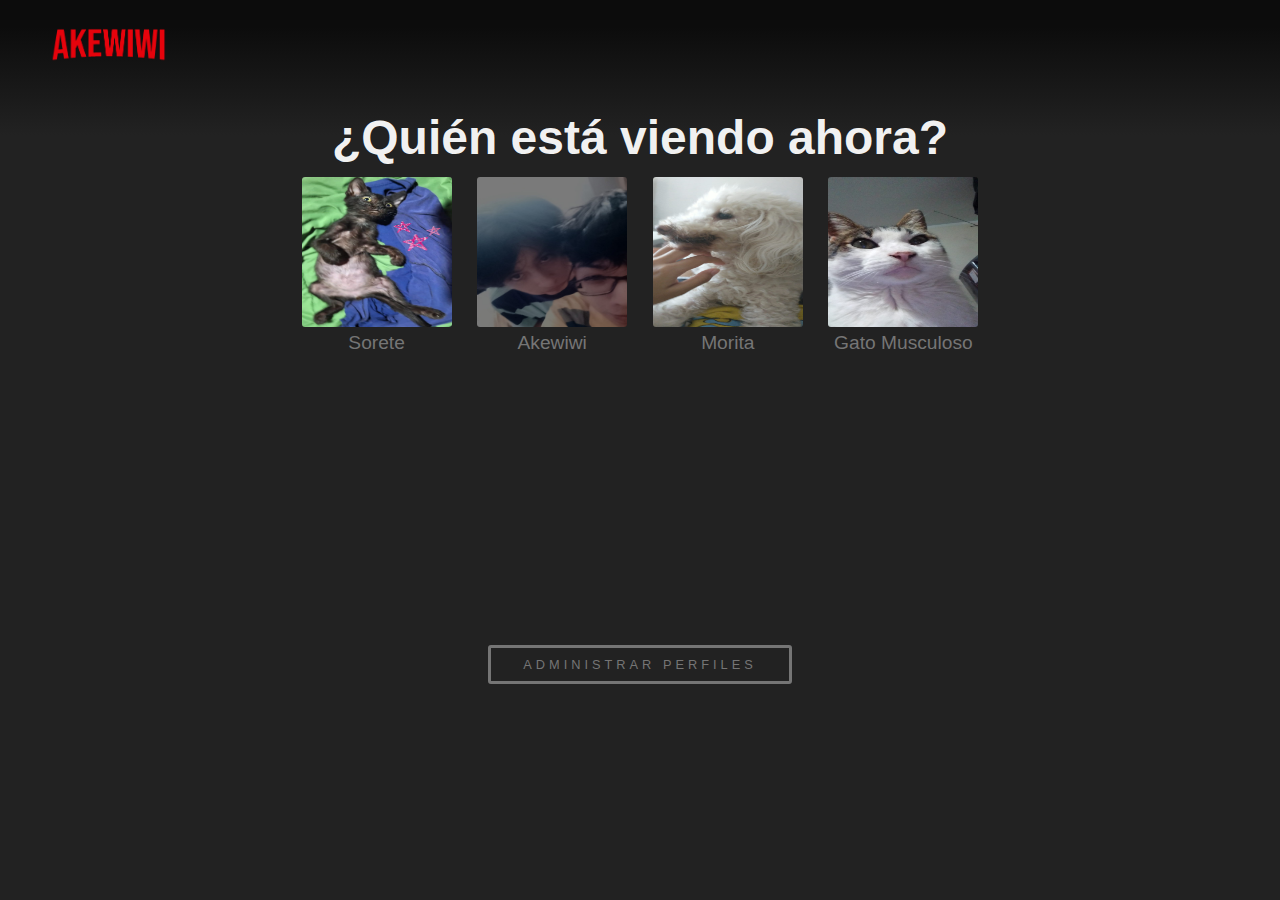
<file: index.html>
<!DOCTYPE html>
<html lang="en">
<head>
    <meta charset="UTF-8">
    <meta name="viewport" content="width=device-width, initial-scale=1.0">
    <title>AkeMowies</title>
    <link rel="stylesheet" href="styles/style.css">
    <link rel="shortcut icon" href="" type="image/x-icon">
</head>
<body>
    <header>
        <img id="akeLogo" src="Imagenes/fontbolt.png" alt="AkeLogo">
    </header>
    <main id="perfiles">
        <h1 id="titulo1">¿Quién está viendo ahora?</h1>
        <div id="iconos">
            <div class="perfilClick" data-url="Paginas/Despedida/index.html" onclick="">
                <img id="icono1" src="Imagenes/IMG-20240221-WA0038.jpg" alt="">
                <p>Sorete</p>
            </div>
            <div class="perfilClick" data-url="Paginas/FINALLY/index.html">
                <img id="icono1" src="Imagenes/IMG-20240214-WA0008.jpg" alt="">
                <p>Akewiwi</p>
            </div>
            <div class="perfilClick" data-url="Paginas/Miguelitomiguel/index.html">
                <img id="icono1" src="Imagenes/IMG-20240221-WA0031.jpg" alt="">
                <p>Morita</p>
            </div>
            <div class="perfilClick" data-url="Paginas/EsenciaEmocional/Partimos.html">
                <img id="icono1" src="Imagenes/IMG-20231030-WA0042.jpg" alt="">
                <p>Gato Musculoso</p>
            </div>
        </div>
        <a href="" id="administrar">ADMINISTRAR PERFILES</a>
    </main>
    <script src="js/script.js"></script>
</body>

</html>
</file>
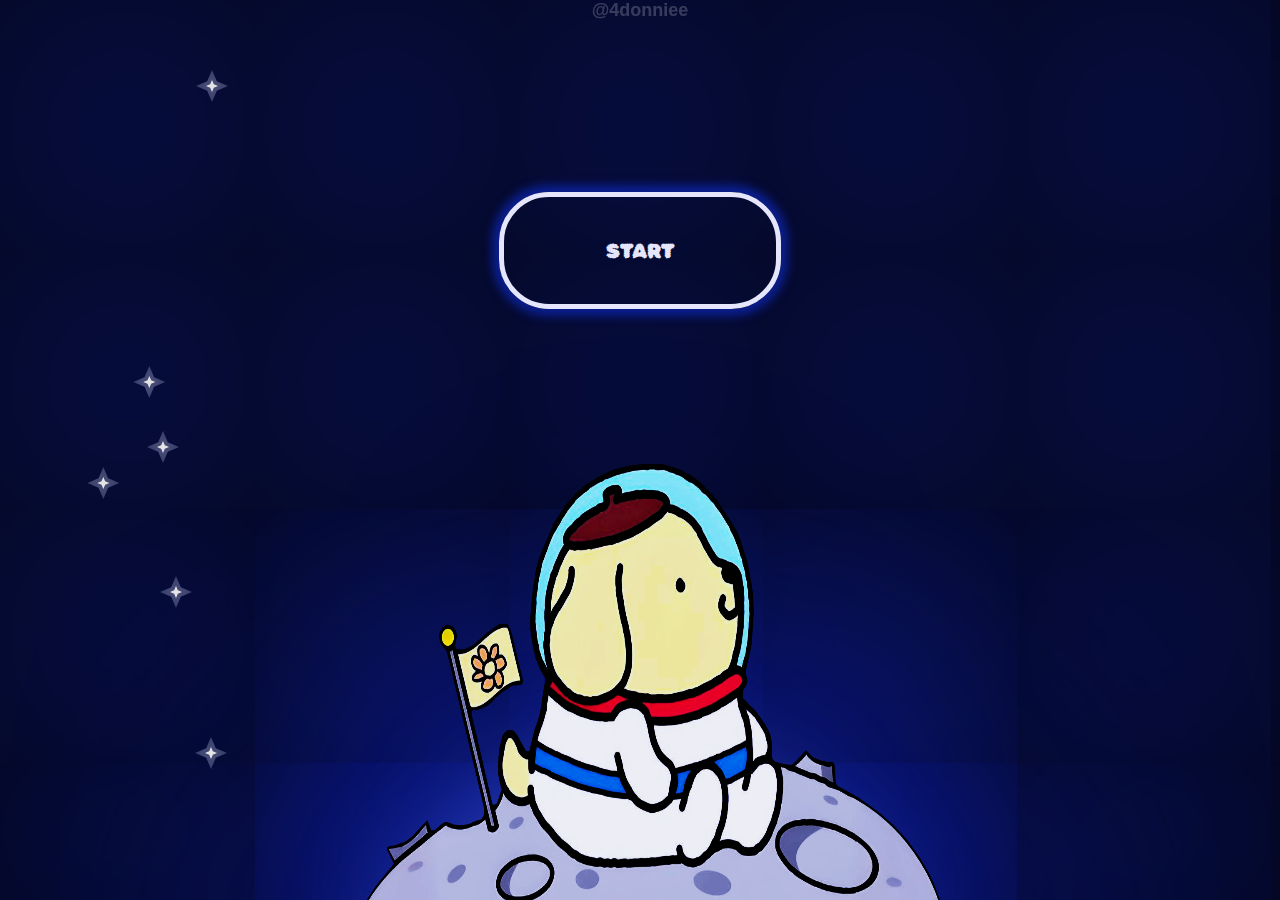
<file: Paginas/FINALLY/index.html>
<!DOCTYPE html>
<html lang="en">
<head>
    <meta charset="UTF-8">
    <meta name="viewport" content="width=device-width, initial-scale=1.0">
    <title>Gracias</title>
    <link rel="shortcut icon" href="imgs/pngwing.com.png" type="image/x-icon">
<link rel="preconnect" href="https://fonts.googleapis.com">
<link rel="preconnect" href="https://fonts.gstatic.com" crossorigin>
<link href="https://fonts.googleapis.com/css2?family=Madimi+One&family=Rubik+Bubbles&display=swap" rel="stylesheet">
    <link rel="stylesheet" href="css/styles.css">
</head>
<body id="bodyFinal">
    <h1>@4donniee</h1>
    <audio id="audio1">
        <source src="imgs/Mr Blue.mp3" type="audio/mpeg">
    </audio>
    <div id="contenedor"></div>
    <div id="contenedor2"></div>
    <div id="contenedor3"></div>
    <div id="lyric"></div>
    <div id="contenedorPurin2">
        <div id="purinshadow"></div>
    </div>       
    <div id="contenedorPurin">
            <img id="astropurin" src="imgs/test3.png" alt="astropurin">
    </div>
    <button id="botonPu" onclick="playSong()">START</button>
</body>
<script src="js/estrellas.js">
    
</script>
<script src="js/cancion.js"></script>
</html>
</file>
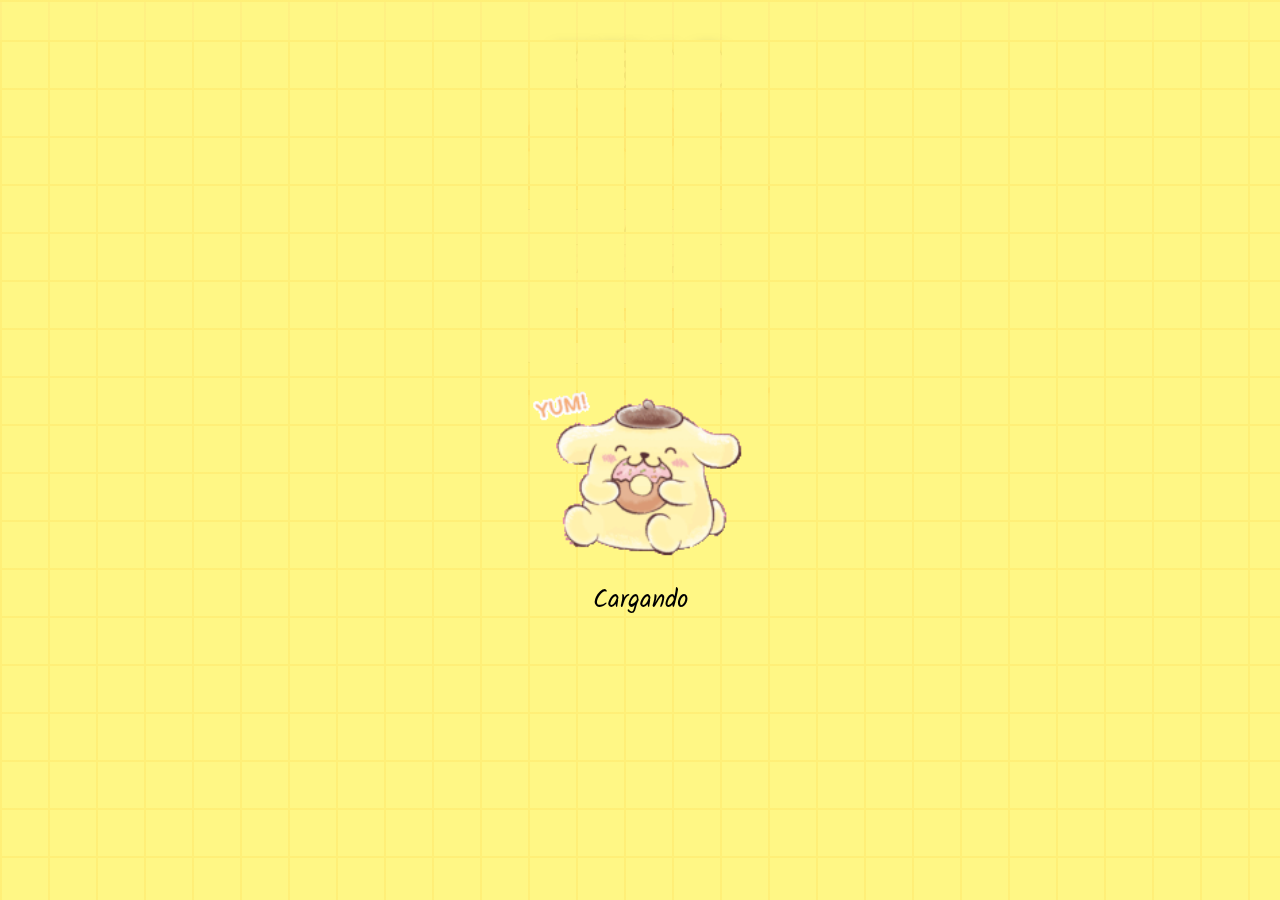
<file: Paginas/Miguelitomiguel/index.html>
<!DOCTYPE html>
<html lang="en">
<head>
    <meta charset="UTF-8">
    <meta name="viewport" content="width=device-width, initial-scale=1.0">
    <title>Login</title>
    <link rel="shortcut icon" href="assests/0e5b5717427399800658ba17f5c38ffa.jpg" type="image/x-icon">
    <link rel="stylesheet" href="styles/styles.css">
    <link rel="preconnect" href="https://fonts.googleapis.com">
    <link rel="preconnect" href="https://fonts.gstatic.com" crossorigin>
    <link href="https://fonts.googleapis.com/css2?family=Rubik+Bubbles&display=swap" rel="stylesheet">
    <link href="https://fonts.googleapis.com/css2?family=Kalam:wght@700&display=swap" rel="stylesheet">
</head>
<body>
    <div id="loading">
        <img src="assests/sanrio-emoji.gif" alt="pompurindonut" id="pompurin1">
        <p id="loading-text">Cargando</p>
    </div>
    <audio id="audio1" loop src="https://miguelitomiguel.github.io/assests/can-i-call-you-tonight-sub-espanol.mp3"></audio>
    <h1 id="h1text">HELLO<br><span>AKEWIWI</span></h1>
    <div id="Registro">
        <form action="">
            <label for="who">Quien es</label>
            <hr class="hr1">
            <input type="text" name="who" id="who" placeholder="Al que escucho mas?" oninput="upperCase(this)">
            <input type="submit" id="submit" value="Check-in" onclick="check()">
        </form>
    </div>
    <div id="testamento">
        <div id="testamentoFondo">
            <p id="textoRayado">
            </p>
        </div>
    </div>
    <script>
        function upperCase(a) {
        a.value = a.value.toUpperCase()
        }
    </script>
    <script src="js/formulario.js">
    </script>
</body>

</html>
</file>
<file: styles/style.css>
*{
    padding: 0%;
    margin: 0%;
    box-sizing: border-box;
    -webkit-tap-highlight-color: rgba(0, 0, 0, 0);
}
html{
    height:  100%;
    width: 100%;
}
body{
    background: linear-gradient(#0c0c0c 0%,#0c0c0c 3%,#222222 15%);
    background-repeat: no-repeat;
    height: 100%;
    width: 100%;
    font-family: Helvetica Neue,Segoe UI,Roboto,Ubuntu,sans-serif;
}
#akeLogo{
    width: 13%;
    padding-top: 2.2%;
    padding-left: 4%;
}
#titulo1{
    color: rgba(255, 255, 255, 0.944);
    font-size: 300%;
}
#perfiles{
    height: 70%;
    display: flex;
    flex-direction: column;
    align-items: center;
    margin-top: 3.5%;
}
#iconos{
    height: 200px;
    width: 100%;
    display: flex;
    justify-content: center;
    text-align: center;
    margin-top: 0.9%;
    gap: 2%;
    color: #757575;
    font-size: 120%;
    flex-wrap: wrap;
}
#icono1{
    width: 150px;
    height: 150px;
    overflow: hidden;
    border-radius: 3px;
}
#administrar{
    background-color: transparent;
    color: #757575;
    border: 3px solid #757575;
    padding: 0.7% 2.5% 0.7% 2.5%;
    font-size: 80%;
    letter-spacing: 4px;
    border-radius: 3px;
    position: absolute;
    bottom: 24%;
    transition: 0.9s ease;
    text-decoration: none;
}
.perfilClick{
    cursor: pointer;
    transition: 0.9s ease;
}
.perfilClick img{
    transition: 0.9s ease;
}
.perfilClick:hover{
    color: white;
}

.perfilClick:hover img{
    box-sizing: border-box;
    border: 3.5px solid white;

}
#administrar:hover{
    color:white;
    border: 3px solid white;
}
@media only screen and (max-width: 767px) and (orientation: portrait) {
    header{
        display: flex;
        justify-content: center;
    }
    #akeLogo{
        padding-top: 7%;
        width:40%;
        padding-left: 0%;
    }
    #titulo1{
        text-align: center;
        font-size: 220%;
        padding-bottom: 5%;
    }
    #iconos{
        row-gap: 20px;
    }
    #administrar{
        padding: 0.7% 2.5% 0.7% 2.5%;
        font-size: 110%;
        bottom: 14%;
    }
}
@media only screen and (min-width: 0px) and (max-width: 920px) and (orientation: landscape) {
    header{
        display: flex;
        justify-content: center;
    }
    #akeLogo{
        padding-top: 3%;
        padding-left: 0%;
        margin-left: -4.2%;
        width:22%;
    }
    #titulo1{
        margin-top: -2.5%;
        text-align: center;
        font-size: 220%;
        padding-bottom: 0%;
    }
    #administrar{
        padding: 0.6% 2.3% 0.6% 2.3%;
        font-size: 100%;
        bottom: 8%;
    }
    #icono1{
        width: 110px;
        height: 110px;
    }
}
</file>
<file: Paginas/FINALLY/css/styles.css>
*{
    padding: 0;
    margin: 0;
    box-sizing: border-box;
    -webkit-tap-highlight-color: rgba(0, 0, 0, 0);
    font-family: "Rubik Bubbles", "Madimi One", sans-serif;
}
html {
    background-color: black;
}
body{
    display: flex;
    justify-content: center;

}
h1{
    position: absolute;
    z-index: 2000;
    color: white;
    opacity: 0.2;
    font-family: sans-serif;
    font-size: 18px;
}
#contenedor, #contenedor2, #contenedor3{
    height: 100%;
    width: 100%;
    position: absolute;
    overflow: hidden;
}
#lyric{
    width: 85%;
    height: 20%;
    background-color: transparent;
    position: absolute;
    text-align: center;
    margin-top: 10%;
    z-index: 100000;
    display: none;
}
#botonPu{
    width: 22%;
    height: 13%;
    background-color: transparent;
    border: 5px solid #e5e5fc;
    border-radius: 50px;
    box-shadow: 0px 0px 10px 7px #0b1f91;
    color: #e5e5fc;
    font-size: 20px;
    cursor: pointer;
    position: absolute;
    margin-top: 15%;
    z-index: 2000;
}
#botonPu:hover{
    background-color: black;
    font-size: 25px;    
    transition-duration: 1s;
}

#contenedorPurin, #contenedorPurin2{
    display: flex;
    justify-content: center;
    width: 100%;
    height: 100%;
    position: absolute;
    overflow: hidden;
    z-index: 2;
}
#contenedorPurin{
    z-index: 2000;
}
#contenedorPurin2{
    transform: rotate(180deg) 
}
#purinshadow{
    width: 40%;
    height: 65%;
    box-shadow: 0px 0px 100px 10px #2a40bf, 0px 0px 500px 150px #0c1b9e, 0px 0px 500px 2000px #070d3d;
    border-radius: 100%;
    transform: rotate(-4deg);
    animation: purinScale 5s ease-in infinite;
    position: relative;
    top: -50%;
}
#astropurin {
    width: 50%;
    animation: purinScale 5s ease-in infinite;
    position: relative;
    top: 17%;
}


@media only screen and (max-width: 767px) {
    #purinshadow{
        width: 550px;
    }
    #astropurin{
        width: 550px;
        height: 615px;
        top: 34%;
    }
    #botonPu{
        font-size: 40px;
        width: 70%;
        margin-top: 60%;
    }
    #botonPu:hover{
        font-size: 45px;
    }
    #lyric {
        margin-top: 30%;
    }
}
.letra1{
    color:white;
    font-size: 38px;
    text-shadow: 0px 0px 20px white;
    animation: desvanecido 7s ease-in;
}
.letra2{
    color: rgb(239, 202, 65);
    font-size: 29px;
    text-shadow: 0px 0px 20px white;   
    animation: desvanecido 7s ease-in;
}
.bigText{
    font-size: 23px;
    animation: desvanecido 10s ease-in;
}
.mrblue{
    animation: desvanecido2 20s ease-in;
}
@keyframes desvanecido{
    0%{
        opacity: 0;
    }
    20%{
        opacity: 1;
    }
    65%{
        opacity: 0;

    }
    100%{
        opacity: 0;
    }
}
@keyframes purinScale{
    0%{
        transform: scale(1);
    }
    50%{
        transform: scale(0.960);
    }
    100%{
        transform: scale(1);
    }
}
@keyframes desvanecido2{
    0%{
        opacity: 0;
    }
    10%{
        opacity: 1;
    }
    55%{
        opacity: 0;

    }
    100%{
        opacity: 0;
    }
}
.finally{
    animation: desvanecido3 25s ease-in;
}
.finally2{
    display: flex;
    justify-content: center;
    align-items: center;
    z-index: 5000;
}
.finally3 {
    margin-top: 50%;
    z-index: 5000;
    animation: desvanecido4 25s ease-in;
}
@keyframes desvanecido3{
    0%{
        opacity: 1;
    }
    24%{
        opacity: 0;
    }
    100%{
        opacity: 0;
    }
}
@keyframes desvanecido4{
    0%{
        opacity: 0;
    }
    25%{
        opacity: 1;
    }
    45%{
        opacity: 0;
    }
    100%{
        opacity: 0;
    }
}
</file>
<file: Paginas/Miguelitomiguel/styles/styles.css>
*{
    margin: 0;
    box-sizing: border-box;
    padding: 0;
}
body{
    background:  linear-gradient(#ffef77eb 2.4000000000000004px, transparent 2.4000000000000004px), linear-gradient(to right, #ffef77eb 2.4000000000000004px, #fff785 2.4000000000000004px);
    background-size: 48px 48px;
}
#loading{
    background: black;
    z-index: 1000;
    width: 100%;
    height: 100%;
    background:  linear-gradient(#ffef77eb 2.4000000000000004px, transparent 2.4000000000000004px), linear-gradient(to right, #ffef77eb 2.4000000000000004px, #fff785 2.4000000000000004px);
    background-size: 48px 48px;
    position: fixed;
    display: flex;
    flex-direction: column;
    align-items: center;
    justify-content: center;
}
#pompurin1{
    position: relative;
    left: -15px;
    width: 270px;
    height: auto;
}
#loading-text{
    position: relative;
    top: -25px;
}
#loading, #loading-text, #pompurin1{
    color: black;
    font-family: "Kalam", cursive;
    font-size: 25px;
    animation: 10s ease-in pompurin-opacity forwards;
}
@keyframes pompurin-opacity {
    0%{
        opacity: 1;
    }
    100%{
        opacity: 0;
        z-index: 0;
        display: none;
    }
}

h1{
    font-family: "Rubik Bubbles", cursive;
    text-align: center;
    color: #ffffff;
    text-shadow: -3px 0 #76796f, 0 -3px #76796f, 3px 0 #76796f, 0 3px #76796f, 0px 0px 15px #76796f;
    font-size: 50px;
    margin-top: 40px;
}
h1 span{
    color:#f7a654;
    text-shadow: -3px 0 #ff7e01, 0 -3px #ff7e01, 3px 0 #ff7e01, 0 3px #ff7e01, #ff7e01 0px 0px 15px;
}
#Registro{
    width: 295px;
    height: 210px;
    margin: auto;
    background: repeating-radial-gradient(white 0% 16%, #ffef77eb 16% 100%);
    background-size: 25px 25px;
    border: 5px solid #ff7e01;
    box-shadow: 0px 0px 15px#ff7e01;
    border-radius: 0px 0px 30px 30px;
    display: flex;
    justify-content: center;
    align-items: center;
    margin-top: 25px;
}
form{
    width: 250px;
    height: 155px;
    position: relative;
    top: -4px;
    border-radius: 0px 0px 20px 20px;
    border: #76796f solid 1px;
    background: #fefcf5;
    display: flex;
    flex-direction: column;
    align-items: center;
}
form label{
    font-size: 18px;
    font-family: "Kalam", cursive;
    margin-top: 5px;
    color: #76796f;
}
#who{
    color: #76796f;
    margin-top: 8px;
    width: 150px;
    height: 30px;
    border: 3px solid gainsboro;
    border-radius: 10px;
    text-align: center;
    transition: ease-in 1s;
    outline: none;
}
#who:focus{
    border: 3px solid grey;
}
#submit{
    color: #ffffff;
    background: #f7a654;
    width: 180px;
    height: 35px;
    border: #ff7e01 solid 3px;
    border-radius: 10px;
    position: absolute;
    bottom: 20px;
    transition: ease-in 0.4s;
}
#submit:hover{
    background: #ff7e01;
    color: #fefcf5;
    font-size: 15px;
}
#Registro, #h1text{
    animation: 11.4s ease-in desvanecido forwards;

}
@keyframes desvanecido {
    0%{
        opacity: 0;
    }
    80%{
        opacity: 0;
    }
    100%{
        opacity: 1;
    }
}
.hr1{
    background: #76796f;
    width: 80%;
    height: 2px;
}
#testamento{
    display: none;
    opacity: 0;
    height: 0px;
    width: 100%;
    background: repeating-radial-gradient(white 0% 16%, #ffef77eb 16% 100%);
    background-size: 25px 25px;
    border: 5px solid #ff7e01;
    box-shadow: 0px 0px 15px#ff7e01;
    border-radius: 30px 30px 30px 30px;
    margin: auto;
    margin-top: 100px;
    display: flex;
    justify-content: center;
    align-items: center;
    margin-bottom: 50px;
}
#testamentoFondo{
    height: 85%;
    width: 85%;
    border-radius: 30px 30px 30px 30px;
    background: #fefcf5;
    text-align: center;
}
#textoRayado{
    margin-top: 20px;
    font-family: "Kalam", cursive;
    display: inline-block;
    text-decoration: underline #fff785 3px;
    line-height: 0px;
}
</file>
